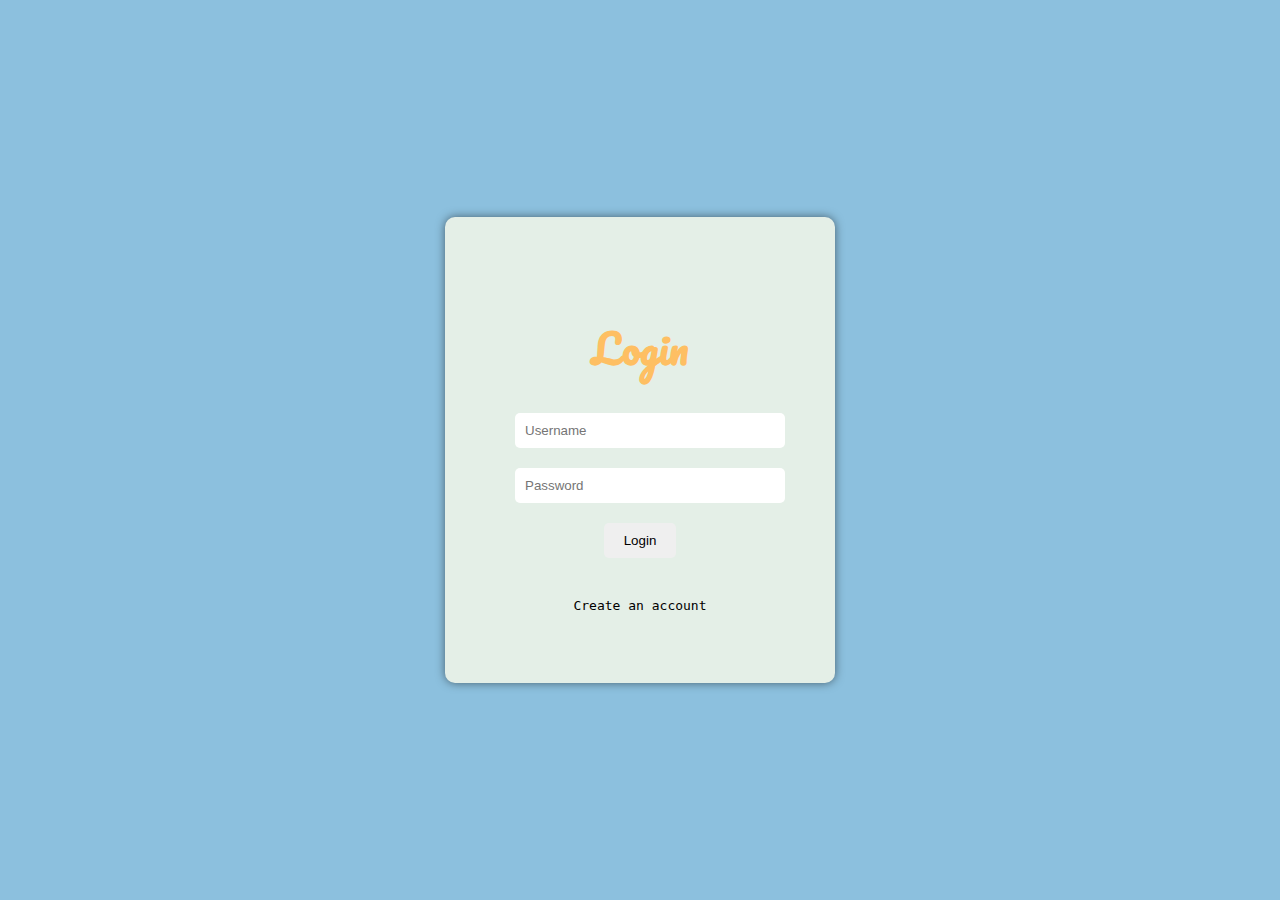
<file: Client page/calendar.html>
<!DOCTYPE html>
<head>
    <title>Calendar API</title>
    <link href="styles/calendar-styles.css" rel="stylesheet">   
    <link href='https://fonts.googleapis.com/css?family=Pacifico' rel='stylesheet'>

    <link rel="preconnect" href="https://fonts.googleapis.com">
<link rel="preconnect" href="https://fonts.gstatic.com" crossorigin>
<link href="https://fonts.googleapis.com/css2?family=Quantico:ital,wght@0,400;0,700;1,400;1,700&display=swap" rel="stylesheet">

</head>
<body>
    <div class="menu" id = "menu">
        <h1>Calendar API</h1>
        <div id = "nameDisplay"></div>
        <input type="submit" value="Logout" id = "logoutbtn" onclick="logout()" class="logout">
    </div>


<div class="sidebar" id="mySidebar">
  <button class="closebtn" onclick="closeSidebar()">×</button>
  <div id = "calendar_list">
    
  </div>
</div>

<div class="rightsidebar" id="myRightSidebar">
    <button class="rightclosebtn" onclick="closeRightSidebar()">×</button>

    <div id = "event_list">
      
    </div>
  </div>
<div id = "tab">

    <button class="openbtn" onclick="openSidebar()">☰</button>

    <div id="calendar_name_display"></div>
    <button id = "create" class="button">New Calendar</button>
    
  </div>

    <button class="rightbtn" id="rightbtn" onclick="openRightSidebar()">Events</button>
 

  <div id = "Overlay" class="overlay">
    <div id ="popupForm" class="popup">
        <span id="closePopupButton" class="close">&times;</span>
        <h2 id = "form_title">New Calendar</h2>
        <input type="text" id="calendar_name" placeholder="Calendar name" class="popupTextBox">
        <input type="text" id="description" placeholder="Description" class="popupTextBox"><br>
        <button onclick="addCalendar()" id = "form_button" class="button">Create</button>
    </div>
</div>

<div id = "event_overlay" class="overlay">
    <div id ="event_popupForm" class="popup">

        <span id="event_closePopupButton" class="close">&times;</span>

        <h2 id = "event_form_title">New Event</h2>

        <div style="margin-left: 40px;">
        <label for="event_name">Name</label>
        <input type="text" id="event_name" placeholder="Event name" class="popupTextBoxFirst"><br>
        <label for="event_description">Description</label>
        <input type="text" id="event_description" placeholder="Description" class="popupTextBox"><br>

            <input type="checkbox" id="all_day">
            <label for="all_day">All day</label><br>

            <label for="event-start-date">Start date</label>
            <input type="date" id="event-start-date" class="popupTextBox">
            <input type="time" id="event-start-time" class="popupTextBox"><br>

            <label for="event-end-date">End date</label>
            <input type="date" id="event-end-date" class="popupTextBox">
            <input type="time" id="event-end-time" class="popupTextBox"><br>

            <input type="checkbox" id="repeat" >
            <label for="repeat">Repeat</label><br>

            <div class="package">
            <div id = "recurrence">
                
            </div>

            <div id = "custom_recurrence_type_div">
                <label for="custom_recurrence_type">Frequency</label>
                <select name="custom_type" id="custom_recurrence_type" class="popupTextBox">
                    <option hidden selected disabled></option>
                    <option value="daily">Daily</option>
                    <option value="weekly">Weekly</option>
                    <option value="monthly">Monthly</option>
                    <option value="yearly">Yearly</option>
                </select> 
            </div>

            <div id = "custom_recurrence_type_daily_div">
                <select name="custom_type" id="custom_recurrence_type_daily" class="popupTextBox">
                    <option value="1">Every day</option>
                    <option value="2">Every 2 days</option>
                    <option value="3">Every 3 days</option>
                    <option value="4">Every 4 days</option>
                    <option value="5">Custom</option>
                </select> 
            </div>

            <div id = "custom_recurrence_type_weekly_div">
                <select name="custom_type" id="custom_recurrence_type_weekly" class="popupTextBox">
                    <option value="1">Every week</option>
                    <option value="2">Every 2 weeks</option>
                    <option value="3">Every 3 weeks</option>
                    <option value="4">Every 4 weeks</option>
                    <option value="5">Custom</option>
                </select> 
            </div>

            <div id = "custom_recurrence_type_monthly_div">
                <select name="custom_type" id="custom_recurrence_type_monthly" class="popupTextBox">
                    <option value="1">Every month</option>
                    <option value="2">Every 2 months</option>
                    <option value="3">Every 3 months</option>
                    <option value="4">Every 4 months</option>
                    <option value="5">Custom</option>
                </select> 

            </div>
            

            <div id = "custom_recurrence_type_yearly_div">
                <select name="custom_type" id="custom_recurrence_type_yearly" class="popupTextBox">
                    <option value="0.25">Yearly 4 times(Quaterly)</option>
                    <option value="0.5">Yearly 2 times(Bi-Annually)</option>
                    <option value="1">Yearly Once(Annually)</option>
                    <option value="2">Once every two years</option>
                </select> 

                <!-- <div class="dropdown">
                    <button class="popupTextBox" id="select_days">Select Day(s) for year</button>
                    <div id = "yearView" class="dropdown-content">

                    </div>
                </div> -->
            </div>

            <div id = "custom_repeat" class="custom_repeat">
                <input type="number" id = "custom_number" class="popupTextBox" placeholder="number">
            </div>

            <!-- <div id = "recurrence_interval_div">
                <label for="recurrence_interval">Repeat Interval</label>
                <input type="text" id="recurrence_interval"  class="popupTextBox">
            </div> -->
            <!-- <div id="date_of_month_div">
                <label for="date_of_month">Date</label>
                <input type="number" id = "date_of_month" class="popupTextBox"><br>
            </div> -->
            <div id = "month_of_year_div">
                <label for="month_of_year">Start Month</label>
                <select name="year" id="month_of_year" class="popupTextBox">
                    <option value="January">Jan</option>
                    <option value="February">Feb</option>
                    <option value="March">Mar</option>
                    <option value="April">Apr</option>
                    <option value="May">May</option>
                    <option value="June">Jun</option>
                    <option value="July">Jul</option>
                    <option value="August">Aug</option>
                    <option value="September">Sep</option>
                    <option value="Octomber">Oct</option>
                    <option value="November">Nov</option>
                    <option value="December">Dec</option>
                </select><br>
            </div> 
        </div>

        <div class="dropdown" id = "dropdown">
            <button class="popupTextBox" id="select_days">Select Day(s)</button>
            <div id = "monthView" class="dropdown-content">

            </div>
        </div>

        <div id = "day_div" class="dropdown">
            <!-- <label for="day">Day</label> -->
            <button class="popupTextBox" id="select_custom_days">Select Day(s)</button>
            <div class="dropdown-content-days" id = "customDays">

            </div>
            <!-- <select name="day" id="week_day" class="popupTextBox">
                <option value="1">Mon</option>
                <option value="2">Tue</option>
                <option value="3">Wed</option>
                <option value="4">Thu</option>
                <option value="5">Fri</option>
                <option value="6">Sat</option>
                <option value="7">Sun</option>
                </select><br> -->
        </div> 

        </div>
        <button id = "event_form_button" class="button">Add</button>

    </div>
</div>

    <div class ="yearly-calendar" id = "view">
        <div class="header">
            <h1 id = "current-year">Year</h1>
            <button id = "prev-year">Previous Year</button>
            <button id = "next-year">Next Year</button>
        </div>
        <div class="months" id="calendar-months">
            
        </div>
    </div>
    <script src="scripts/calendar-script.js"></script>
</body>
</file>
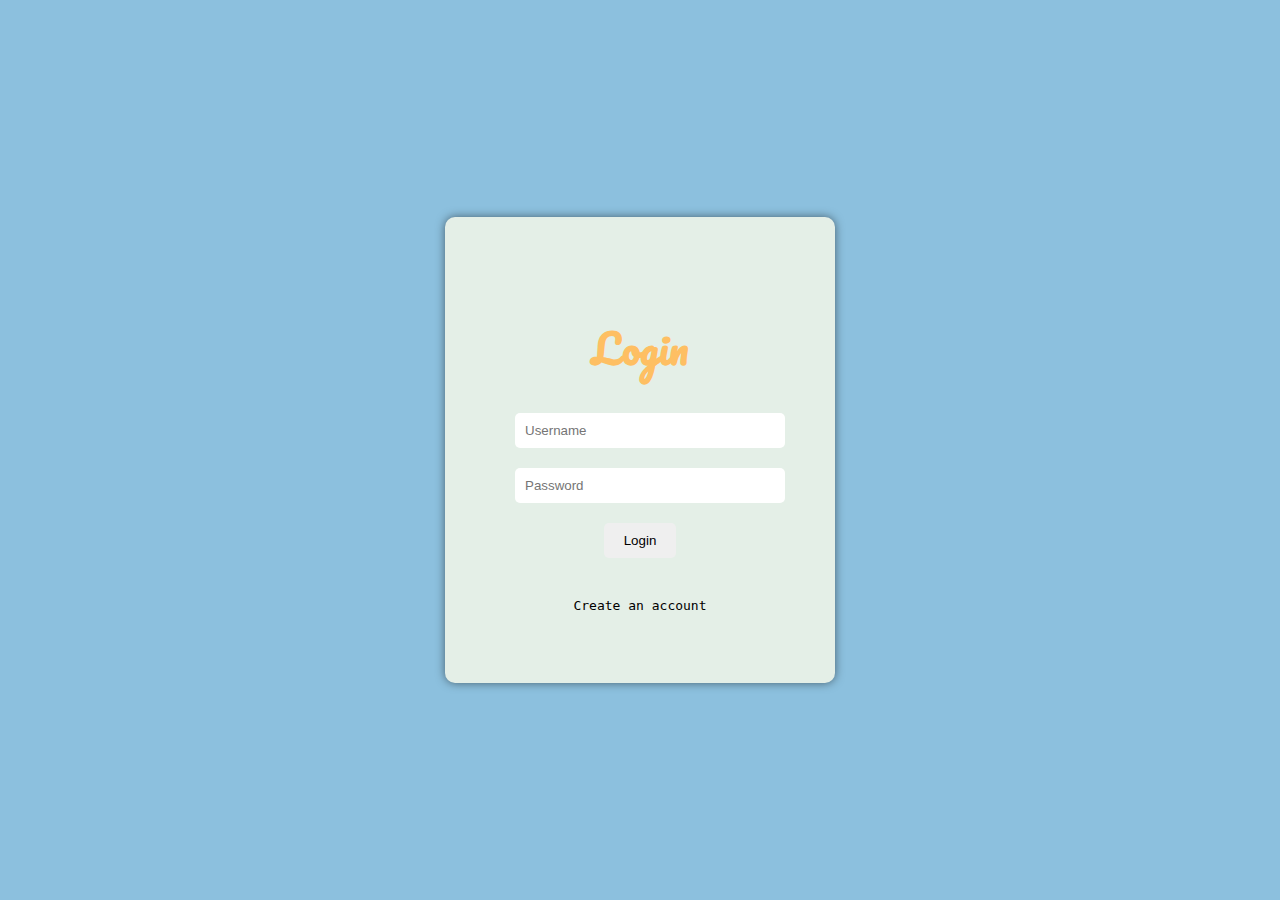
<file: Client page/dashboard.html>
<!DOCTYPE html>
<html lang="en">
<head>
    <meta charset="UTF-8">
    <meta name="viewport" content="width=device-width, initial-scale=1.0">
    <link href='https://fonts.googleapis.com/css?family=Pacifico' rel='stylesheet'>
    <title>Post Manager</title>
    <style>
        body{
            background-color: #A5B68D;
            color: black;
            margin: 40px;
            /* font-family: monospace; */
        }
        table {
            width: 68%;
            margin-left: 1%;
            margin-top: 1%;
            border-collapse: collapse;
            background-color:#ECDFCC;
            border-radius: 0.5rem;
            color: black;
        }
        th {
            background-color: #DA8359;
            color: white;
            border-collapse: collapse;
            /* border-top-left-radius: 9px; */
            /* border-top-right-radius: 9px; */
        } 
        td{
            color: black;
        }
        table tr:first-child th:first-child {
            border-top-left-radius: 0.5rem;
        }
        table tr:first-child th:last-child{
            border-top-right-radius: 0.5rem;
        }
        table, th, td,tr {
            /* border: 1px solid white; */
            /* border-bottom:1px solid #76ABAE; */
            font-size: 18px;
        }
        th, td {
            padding: 9px;
            text-align: left;
        }
       
        .form-container {
            margin-bottom: 20px;
        }
        .form-container input {
            margin-right: 10px;
        }
        .overlay {
            position: fixed; 
            top: 0;
            left: 0;
            width: 100%;
            height: 100%;
            background-color: rgba(0, 0, 0, 0.7) Semi-transparent #A5B68D;
            display: none; 
            justify-content: center; 
            align-items: center; 
            z-index: 1000; 
            box-shadow: 0 8px 32px 0 rgba( 31, 38, 135, 0.37 );
            backdrop-filter: blur( 3.5px );
            -webkit-backdrop-filter: blur( 3.5px );
            border: 1px solid rgba( 255, 255, 255, 0.18 );
        }
        .popup h2{
            margin-left: 20px;
            font-size: 30px;
        }
        .popup button{
            margin-left: 20px;
        }
        .popup {
            /* background-color: darkslategray; */
            background-color:#ECDFCC;
            /* box-shadow: 0 10px 0 10px; */
            padding: 40px;
            font-family: 'Pacifico';
            border: #DA8359 solid 2px;
            border-radius: 10px;
            position: relative; 
            color: #DA8359;
            width: 250px; 
        }
        .popupTextBox{
            background-color: white;
            color: black;
            border: 2px;
            font-size: medium;
            border-radius: 5px;
            margin: 20px;
            margin-left: 20px;
            padding: 10px;
        }
        .close {
            position: absolute;
            top: 10px;
            right: 10px;
            font-size: 20px;
            border:none;
            background:transparent;
            border-radius: 0.5rem;
            cursor: pointer;
        }
        .logout{
            position: absolute;
            top: 50px;
            right: 50px;
            font-size: 20px;
            border:none;
            background:transparent;
            border-radius: 0.5rem;
            cursor: pointer;
        }
        .refresh{
            position: absolute;
            right: 33%;
            cursor: pointer;
            border-radius: 6px;
            font-size: 16px;
            border:none;
        }
        .button{
            cursor: pointer;
            border-radius: 6px;
            font-size: 16px;
            border: none;
        }
        .textBox{
            background-color: white;
            color: black;
            border: 2px;
            font-size: larger;
            border-radius: 3px;
            margin: 5px;
        }
        .menu{
            margin-left: 40px;
        }
        .menu h1, .menu div{
            font-family: 'Pacifico';
        }
        .menu h1{
            font-size: 45px;
        }
        .container {
                display: flex;
                align-items: center; /* Vertically align items */
                gap: 10px; /* Adds space between elements */
                width: 400px;
                margin-left: 40px;
                font-family: monospace;
        }
        .container #create{
            margin-right: 200px;
        }
        .textBox {
            flex: 5; /* Optional: Adjust width of the input box */
        }

    </style>
</head>
<body>
    <div class="menu">
    <h1>Post Manager ۾</h1>
    <div id = "nameDisplay"></div>
    <input type="submit" value="Logout" onclick="logout()" class="logout">
    </div>
    <br><br>
    <div id = "Overlay" class="overlay">
        <div id ="popupForm" class="popup">
            <span id="closePopupButton" class="close">&times;</span>
            <h2>Add New Post</h2>
            <input type="text" id="title" placeholder="Title" class="popupTextBox">
            <input type="text" id="body" placeholder="Body" class="popupTextBox"><br>
            <button onclick="addPost()" id = "addbutton" class="button">Create</button>
        </div>
    </div>
    <div id = "updatePage" class="overlay">
        <div id ="updatepopupForm" class="popup">
            <span id="updateclosePopupButton" class="close">&times;</span>
            <h2>Update Post</h2>
            <input type="text" id="updateTitle" placeholder="Title" class="popupTextBox">
            <input type="text" id="updateBody" placeholder="Body" class="popupTextBox">
            <button onclick="updatePost()" id = "updatebutton" class="button">Save</button>
        </div>
    </div>
    <br><br>
    <div class="container">
    <button id = "create" class="button">Create</button>
    <input type="text" id="searchBox" placeholder="Search" class="textBox">
    <button onclick="searchTitleOnPost()" class="button">Title</button>
    <button onclick="searchContentOnPost()" class="button">Body</button>
    <button onclick="fetchPosts()" class="refresh">Refresh</button>
    </div>
    <div class="frame">
    <table id="postsTable">
        <thead >
            <tr>
                <th>Title</th>
                <th>Body</th>
                <th>Actions</th>
            </tr>
        </thead>
        <tbody>
        </tbody>
    </table></div><br><br>
    <script>
        const url = new URLSearchParams(window.location.search);
        const user = url.get("user");

        authenticate();
        const openPopupButton = document.getElementById('create');
        const closePopupButton = document.getElementById('closePopupButton');
        const popupOverlay = document.getElementById('Overlay');
        const updateopenPopupButton = document.getElementById('updatebutton');
        const updateclosePopupButton = document.getElementById('updateclosePopupButton');
        const updatepopupOverlay = document.getElementById('updatePage');
        const buttonText = document.getElementById("addbutton");
        openPopupButton.addEventListener('click', (event) => {
            popupOverlay.style.display = 'flex';
        });

        updateopenPopupButton.addEventListener('click', (event) => {
            updatepopupOverlay.style.display = 'flex';
        });

        closePopupButton.addEventListener('click', () => {
            popupOverlay.style.display = 'none';
        });
        updateclosePopupButton.addEventListener('click', () => {
            updatepopupOverlay.style.display = 'none';
        });

        window.addEventListener('click', (event) => {
            if (event.target === popupOverlay ) {
                popupOverlay.style.display = 'none';
            }
            else if(event.target === updatepopupOverlay){
                updatepopupOverlay.style.display = 'none';
            }
        });

        

        async function authenticate(){
            try {
                const response = await fetch(`http://localhost:8080/StorageAPI_Struts/dashboard/get?user=${user}`,
                {method: 'GET',
                credentials:"include",}
            );
            console.log("authenticate "+response.ok)
            // alert("Started authentication...");    
            if (!response.ok) {
                // throw new Error("Failed to fetch posts");
                const posts = await response.json();
                if(posts.status=="failed"){
                    // alert("Authentication failed! Login please");
                    window.location.href="login.html";
                    return;
                }
            }
            else{
                // alert("successful....");
                console.log("calling fetchposts...");
                fetchPosts();
            }
        } 
        catch{
            window.location.href="login.html";
            console.error("Error authentication:", error.API_URL);
        }
    }
        async function fetchPosts() {
            // alert("authenticated");
            try {
                const response = await fetch(`http://localhost:8080/StorageAPI_Struts/dashboard/get?user=${user}`,
                {credentials: 'include'}
            );
            document.getElementById("nameDisplay").innerHTML = `<h2>Welcome ${user}</h2>`;
                const raw = await response.text();
                const posts = JSON.parse(raw);
                const tableBody = document.querySelector("#postsTable tbody");
                tableBody.innerHTML = ""; 
                
                posts.forEach(post => {
                    const row = document.createElement("tr");
                    row.innerHTML = `
                    <td>${post.title}</td>
                    <td>${post.body}</td>
                    <td><button onClick="updatePreview('${post.title}','${post.body}')" style="background-color: white;border-radius: 6px;border:none">Update</button>
                        <button onClick="deletePost('${post.title}')" style="background-color: white;border-radius: 5px;border:none;">Delete</button></td>
                        
                        `;
                        tableBody.appendChild(row);
                    });
                document.getElementById('title').value='';
                document.getElementById('body').value='';
            } catch (error) {
                console.error("Error fetching posts:", error.API_URL);
            }
        }
        async function addPost() {
            const title = document.getElementById("title").value;
            const body = document.getElementById("body").value;
            if (!title || !body) {
                alert("Please fill in both title and body.");
                return;
            }

            try {
                const response = await fetch(`http://localhost:8080/StorageAPI_Struts/dashboard/post?user=${user}`, {
                    method: "POST",
                    credentials:"include",
                    headers: { "Content-Type": "application/json" },
                    body: JSON.stringify({ "title":title, "body":body}),

                });

                if (!response.ok) throw new Error("Failed to add post");
                fetchPosts(); 
                document.getElementById('title').value='';
                document.getElementById('body').value='';
                popupOverlay.style.display = 'none';
            } catch (error) {
                console.error("Error adding post:", error);
            }
        }
        function updatePreview(title,body){
            document.getElementById('updatePage').style.display = 'flex';
            document.getElementById('updateTitle').value = title;
            document.getElementById('updateBody').value = body;
        }
        async function updatePost() {
            const title = document.getElementById("updateTitle").value;
            const body = document.getElementById("updateBody").value;

            if (!title || !body) {
                alert("Please fill in both title and new body.");
                return;
            }

            try {
                const response = await fetch(`http://localhost:8080/StorageAPI_Struts/dashboard/put?user=${user}`, {
                    method: "PUT",
                    credentials:"include",
                    headers: { "Content-Type": "application/json" },
                    body: JSON.stringify({ title, body})
                });

                if (!response.ok) throw new Error("Failed to update post");
                document.getElementById('updateTitle').value='';
                document.getElementById('updateBody').value='';
                fetchPosts(); 
                document.getElementById('updatePage').style.display = 'none';
            } catch (error) {
                console.error("Error updating post:", error);
            }
            
        }
        async function searchTitleOnPost() {
            const key = document.getElementById('searchBox').value;
            if (!key) {
                alert("Enter a value");
                return;
            }

            try {
                const response = await fetch(`http://localhost:8080/StorageAPI_Struts/dashboard/get?user=${user}&keyTitle=${key}`, {
                    method: 'GET',
                    credentials:"include",
                });
                if (!response.ok) {
                    throw new Error('Failed to fetch data');
                }

                const raw = await response.text(); 
                const posts = JSON.parse(raw);
                const tableBody = document.querySelector("#postsTable tbody");
                tableBody.innerHTML = ""; 

                posts.forEach(post => {
                    const row = document.createElement("tr");
                    row.innerHTML = `
                        <td>${post.title}</td>
                        <td>${post.body}</td>
                        <td><button onClick="updatePreview('${post.title}','${post.body}')" style="background-color: white;border-radius: 6px;">Update</button>
                            <button onClick="deletePost('${post.title}')" style="background-color: white;border-radius: 5px;">Delete</button></td>
             
                    `;
                    tableBody.appendChild(row);
                });
            } catch (error) {
                console.error("Error searching posts:", error);
                alert("Failed to search posts. Check console for details.");
            }
        }
        async function searchContentOnPost() {
            const key = document.getElementById('searchBox').value;
            if (!key) {
                alert("Enter a value");
                return;
            }

            try {
                const response = await fetch(`http://localhost:8080/StorageAPI_Struts/dashboard/get?user=${user}&keyContent=${key}`, {
                    method: 'GET',
                    credentials:"include",
                });

                if (!response.ok) {
                    throw new Error('Failed to fetch data');
                }

                const raw = await response.text(); 
                const posts = JSON.parse(raw);
                const tableBody = document.querySelector("#postsTable tbody");
                tableBody.innerHTML = ""; 

                posts.forEach(post => {
                    const row = document.createElement("tr");
                    row.innerHTML = `
                        <td>${post.title}</td>
                        <td>${post.body}</td>
                        <td><button onClick="updatePreview('${post.title}','${post.body}')" style="background-color: white;border-radius: 6px;">Update</button>
                            <button onClick="deletePost('${post.title}')" style="background-color: white;border-radius: 5px;">Delete</button></td>

                    `;
                    tableBody.appendChild(row);
                });
                // document.getElementById('keyContent').value='';
            } catch (error) {
                console.error("Error searching posts by content:", error);
                alert("Failed to search posts by content. Check console for details.");
            }
        }
        async function deletePost(title) {
            try {
                const response = await fetch(`http://localhost:8080/StorageAPI_Struts/dashboard/delete?user=${user}`, {
                    method: "DELETE",
                    headers: { "Content-Type": "application/json" },
                    credentials:"include",
                    body: JSON.stringify({ title})
                });

                if (!response.ok) throw new Error("Failed to delete post");
                fetchPosts(); 
            } catch (error) {
                console.error("Error deleting post:", error);
            }
        }
        async function logout() {
            try {
                const response = await fetch("http://localhost:8080/StorageAPI_Struts/logout", {
                    method: "GET",
                    credentials: "include", 
                });
                const raw = await response.text();
                const data = JSON.parse(raw);
                console.log(data.status);
                if (response.ok || data.status === "success") {
                    // alert("logout");
                    window.location.href = `login.html`;
                }
                else if(data.status=='failed'){
                    alert(data.message);
                    window.location.href = `login.html`;
                }
                else{
                    console.log()
                }
            } catch (error) {
                console.log(error);
                // showError(error.message);
            }
        }
    </script>
</body>
</html>
</file>
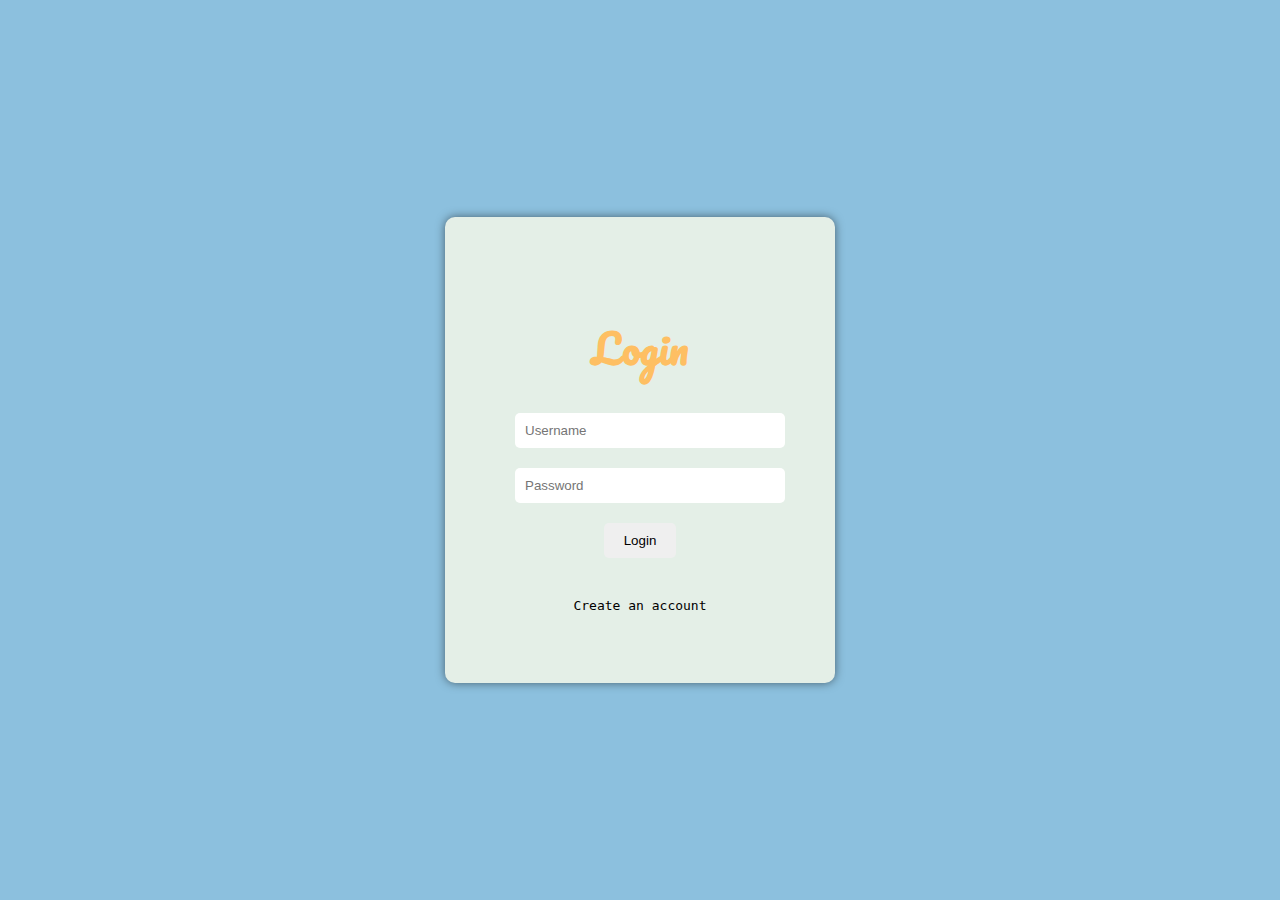
<file: Client page/login.html>
<!DOCTYPE html>
<html lang="en">
<head>
    <meta charset="UTF-8">
    <meta name="viewport" content="width=device-width, initial-scale=1.0">
    <link href='https://fonts.googleapis.com/css?family=Pacifico' rel='stylesheet'>
    <title>Login</title>
    <link  href="styles/login-styles.css" rel="stylesheet">
</head>
<body>
    <div class="login-container">
        <h1>Login</h1>
        <form id="login-form">
            <input type="text" id="username" placeholder="Username" required>
            <input type="password" id="password" placeholder="Password" required>
            <button type="submit" id="submit-button">Login</button>
        </form>
        <div id="error-message" class="error-message"></div>
        <a href="Registration.html" class="signup-link">Create an account</a>
    </div>

    <script src="scripts/login-script.js">
    </script>
</body>
</html>
</file>
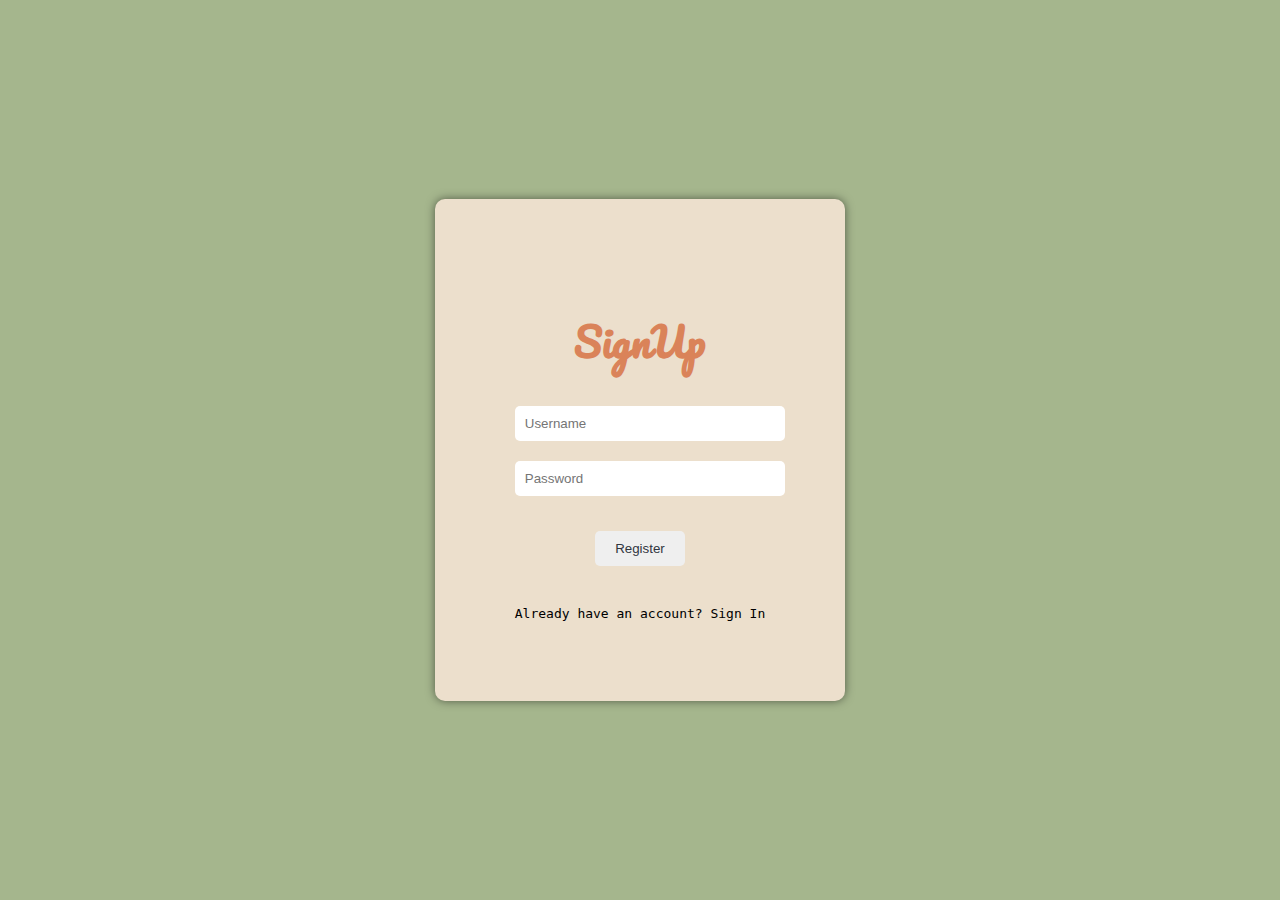
<file: Client page/Registration.html>
<!DOCTYPE html>
<html>
    <head>
        <title>SignUp</title>
        <link href='https://fonts.googleapis.com/css?family=Pacifico' rel='stylesheet'>
        <link href="styles/registration-styles.css" rel="stylesheet">
        <script src="scripts/registration-script.js">
        </script>
    </head>
    <body style="color: white;">
        <div class="register-container">
            <h1>SignUp</h1>
            <form method="post" onsubmit="login(event)" id ="register-form">
                <input type="text" placeholder="Username" id="username" required>
                <input type="password" placeholder="Password" id="password" required><br>
                <button type="submit" value="Register">Register</button>
            </form>
            <a href="login.html" class="login-link">Already have an account? Sign In</a>
        </div>
    </body>
</html>
</file>
<file: Client page/styles/calendar-styles.css>
body{
    /* background-color: #FAF1E6; */
    background-color: #8CC0DE;
    /* background-color: #27445D; */
    color: #000;
    margin: 0   ;
    padding: 20px;
    font-family: "Quantico", sans-serif;
    font-weight: 400;
    font-style: normal;
}
.yearly-calendar{
  /* background: #BAD8B6; */
  background: #D4E7C5;
  /* background: #78B3CE; */
  border-radius: 10px;
  box-shadow: 0 0 10px rgba(0,0,0,0.1);
  padding: 20px;
  max-width: 1400px;
  margin-left: 0; 
  transition: 0.5s;
  /* margin: 0 auto; */
}
.month{
  /* border: 1px solid #000; */
  border-radius:  10px;
  padding: 10px;
  /* background-color: #6A9AB0; */
  background-color: #E4EFE7;
}
.event-dot {
  width: 1px;
  height: 1px;
  background-color: #FEBF63;
  /* background-color: #FFF8DE; */
  border-radius: 90%;
  /* cursor: pointer; */
}

.event-more {
  font-size: 0.7em;
  color: #666;
  cursor: pointer;
}
.popup {
  /* background-color: darkslategray; */
  background-color:#D4E7C5;
  /* background-color:#6A9AB0; */
  /* box-shadow: 0 10px 0 10px; */
  padding: 40px;
  font-family: 'Pacifico';
  /* border: #BAD8B6 solid 2px; */
  border-radius: 10px;
  position: relative; 
  color: #000;
  overflow: auto;
  /* transition: 0.5s; */

  height: 100%;
  /* width: 0; Initially hidden */
  position: fixed;
  z-index: 1;
  top: 0;
  right: 0;
  /* width: 250px;  */
}
.logout{
    position: absolute;
    top: 50px;
    right: 50px;
    font-size: 20px;
    border:none;
    transition :0.5s;
    background:transparent;
    border-radius: 0.5rem;
    cursor: pointer;
}
.menu{
    margin: 0;
    font-family: 'Pacifico';
    font-size: 17px;
    transition: 0.5s;
}

.sidebar {
    height: 100%;
    width: 0; /* Initially hidden */
    position: fixed;
    z-index: 1;
    top: 0;
    left: 0;
    /* background-color: #111; */
    background-color: rgba(0, 0, 0, 0.7);
    backdrop-filter: blur( 3.5px );
    -webkit-backdrop-filter: blur(3.5px );
    overflow-x: hidden; /* Disable horizontal scroll */
    transition: 0.5s; /* Smooth transition for opening/closing */
    padding-top: 60px;
  }
  .rightsidebar {
    height: 100%;
    width: 0; /* Initially hidden */
    position: fixed;
    z-index: 1;
    top: 0;
    right: 0;
    /* background-color: #111; */
    background-color: rgba(0, 0, 0, 0.7);
    backdrop-filter: blur( 3.5px );
    -webkit-backdrop-filter: blur(3.5px );
    overflow-x: hidden; /* Disable horizontal scroll */
    transition: 0.5s; /* Smooth transition for opening/closing */
    padding-top: 60px;
  }
  
  .sidebar div{
    padding: 8px 8px 8px 32px;
    text-decoration: none;
    font-size: 20px;
    color: #fff;
    display: block;
    transition: 0.3s;
  }
  .rightsidebar div{
    padding: 8px 8px 8px 32px;
    text-decoration: none;
    font-size: 20px;
    color: #fff;
    display: block;
    transition: 0.3s;
  }
  .sidebar div:hover  .rightsidebar div:hover{
    color: #f1f1f1;
  }

  
  .sidebar  .rightsidebar{
    background-color: transparent;
    position: absolute;
    color: white;
    top: 0;
    right: 25px;
    font-size: 36px;
    margin-left: 50px;
  }
  .rightclosebtn,  .closebtn{
    background-color: transparent;
    position: absolute;
    color: white;
    top: 0;
    right: 25px;
    font-size: 36px;
    margin-left: 50px;
  }

  .rightpanelBtn{
    border:none; 
    background-color:transparent; 
    font-size:25px; 
    color:white;
    transition:0.5s;
  }
  
  #tab{
    display: flex;
    align-items: center;
    gap: 50px;
    transition:0.5s;
  }
  #main {
    transition: margin-left .5s;
    padding: 16px;
  }
  .rightbtn{
    transition: 0.5s;
    position: absolute;
    top: 120px;
    right: 10px;
    font-size: 25px;
    cursor: pointer;
    background-color: transparent;
    color: black;
    padding: 10px 15px;
    border: none;
  }
  .openbtn {
    font-size: 35px;
    cursor: pointer;
    background-color: transparent;
    /* color: black; */
    padding: 10px 15px;
    border: none;
  }
  
  /* .openbtn:hover {
    background-color: #444;
  }
   */
  /* Media query for smaller screens */
  @media screen and (max-height: 450px) {
    .sidebar {padding-top: 15px;}
    .sidebar a {font-size: 18px;}
    .sidebar .closebtn {
      font-size: 25px;
      top: 0;
      right: 10px;
    }
  }
  @media (max-width: 768px) {
    .month {
      margin: 5px;
    }
    .weekdays div {
      font-size: 12px;
    }
    .days div {
      padding: 5px;
      font-size: 12px;
    }
  }
  /* Adjust event display for smaller screens */
@media (max-width: 480px) {
    .day-events {
      display: flex;
      flex-direction: column;
    }
    .event-dot {
      margin-bottom: 2px;
    }
  }  
  
  @media (max-width: 480px) {
    .month {
      margin: 2px;
    }
    .weekdays div {
      font-size: 10px;
    }
    .days div {
      padding: 2px;
      font-size: 10px;
    }
  }



.header{
    display: flex;
    justify-content: space-between;
    align-items: center;
    margin-bottom: 20px;
}
.header h1{
    margin: 0;
    font-size: 2em;
}

 .months{
    display: grid;
    grid-template-columns: repeat(3,1fr);
    gap : 20px;
}


.monthView{
  /* border: 1px solid #ddd; */
  /* border-radius:  10px; */
  padding: 10px;
  opacity: 0.5;
  pointer-events: none;
  /* background-color: #E4EFE7; */
  /* background-color: #E4EFE7; */
}
.dayView{
  opacity: 0.5;
  pointer-events: none;
}
.weekdays, .days{
    display: grid;
    grid-template-columns: repeat(7,1fr);
    gap: 15px;
    height: fit-content;
}
    
.weekdays div{
    text-align: center;
    font-weight: bold;
    font-size: 1em;
    padding-bottom: 10px;
}
        

.days div{
    text-align: center;
    padding: 5px;
    border-radius: 5px;
    font-size: 1em;
    border: 1px #ddd;
    cursor: pointer;
}
.days div:hover{
    background-color: #C4D9FF;
}

button {
    background: #FDFAF6;
    /* color: black; */
    border: none;
    padding: 5px 10px;
    border-radius: 5px;
    cursor: pointer;
}
  
.form-container {
    margin-bottom: 20px;
    transition: 0.5s;

}
.form-container input {
    margin-right: 10px;
}
.overlay {
    position: fixed; 
    top: 0;
    left: 0;
    width: 100%;
    height: 100%;
    background-color: rgba(0, 0, 0, 0.7) Semi-transparent #A5B68D;
    display: none; 
    /* justify-content: center;  */
    /* align-items: center;  */
    z-index: 1000; 
    box-shadow: 0 8px 32px 0 rgba( 31, 38, 135, 0.37 );
    backdrop-filter: blur( 3.5px );
    -webkit-backdrop-filter: blur( 3.5px );
    border: 1px solid rgba( 255, 255, 255, 0.18 );
    transition: 0.5s;
}
.popup h2{
    margin-left: 20px;
    font-size: 30px;
}
.popup label{
    color: black;
    font-family:Arial, Helvetica, sans-serif;
    /* margin: 20px; */
    /* margin-right: 20px; */
    /* margin-left: 20px; */
    padding: 10px;
}
.popup button{
    margin-top: 30px;
    margin-left: 20px;
}


.popupTextBox{
    background-color: white;
    /* color: black; */
    border: 2px;
    font-size: medium;
    border-radius: 5px;
    margin: 20px;
    margin-left: 20px;
    padding: 10px;
}
.popupTextBoxFirst{
  background-color: white;
  /* color: black; */
  border: 2px;
  font-size: medium;
  border-radius: 5px;
  margin: 20px;
  margin-left: 55px;
  padding: 10px;
}
.close {
    position: absolute;
    top: 10px;
    right: 10px;
    font-size: 25px;
    border:none;
    background:transparent;
    border-radius: 0.5rem;
    cursor: pointer;
}

#recurrence{
    display: none;
    margin-left: 40px;
}
#custom_recurrence_type_div{
    display: none;
    margin-left: 40px;
}
#custom_recurrence_type_daily_div{
  display: none;
  margin-left: 40px;
}
#custom_recurrence_type_weekly_div{
  display: none;
  margin-left: 40px;
}
#custom_recurrence_type_monthly_div{
  display: none;
  margin-left: 40px;
}
#custom_recurrence_type_yearly_div{
  display: none;
  margin-left: 40px;
}
#day_div{
    display: none;
    margin-left: 40px;
}
#date_of_month_div{
    display: none;
    margin-left: 40px;
}
#month_of_year_div{
    display: none;
    margin-left: 40px;
}
#recurrence_interval_div{
    display: none;
    margin-left: 40px;
}



.day-events {
    display: flex;
    flex-wrap: wrap;
    gap: 2px;
    justify-content: center;
    margin-top: 2px;
}






/* Dropdown Container */
.dropdown {
  position: relative;
  display: none;
  /* background-color: white; */
    /* color: black; */
    border: 2px;
    /* font-size: medium; */
    /* border-radius: 5px; */
    /* margin: 20px; */
    margin-left: 40px;
    /* padding: 10px; */
}


/* Dropdown Content (Hidden by Default) */
.dropdown-content {
  display: none;
  position: absolute;
  bottom: 70px;
  right: 70px;
  border-radius: 10px;
  /* background-color: #f1f1f1; */
  background-color: #E4EFE7;
  min-width: 160px;
  box-shadow: 0px 8px 16px rgba(0,0,0,0.2);
  z-index: 1;
}
.dropdown-content-days {
  display: none;
  position: absolute;
  bottom: 70px;
  right: 190px;
  border-radius: 10px;
  /* background-color: #f1f1f1; */
  background-color: #E4EFE7;
  font-family:'Times New Roman', Times, serif;
  min-width: 160px;
  box-shadow: 0px 8px 16px rgba(0,0,0,0.2);
  z-index: 1;
}

.custom_repeat{
  display: none;
  /* background-color: white; */
  /* color: black; */
  /* border: 2px; */
  /* font-size: 20px; */
  /* border-radius: 5px; */
  /* width: 50%; */
  /* margin: 20px; */
  margin-left: 40px;
  /* padding: 10px; */
}

/* .package{
  overflow: scroll;
} */

/* Links inside the Dropdown */
.dropdown-content a {
  color: black;
  padding: 12px 16px;
  text-decoration: none;
  display: block;
}

/* Show Dropdown on Hover */
/* .dropdown:hover .dropdown-content {
  display: block;
} */


/* button:hover {
    background: #FDFAE6;
} */
</file>
<file: Client page/styles/login-styles.css>
body {
    /* background-color: darkslategray; */
    /* background-color: #A5B68D; */
    background-color: #8CC0DE;
    color: white;
    /* font-family: Arial, sans-serif; */
    font-family: monospace;
    display: flex;
    justify-content: center;
    align-items: center;
    height: 100vh;
    margin: 0;
}
.login-container {
    /* background-color: rgba(0, 0, 0, 0.7); */
    background-color: #E4EFE7;
    width: 250px;
    padding: 70px;
    border-radius: 10px;
    box-shadow: 0 0 10px rgba(0, 0, 0, 0.5);
    text-align: center;
    color: #FEBF63;
}
.login-container h1 {
    margin-bottom: 30px;
    font-family: 'Pacifico';
    font-size: 40px;
}
.login-container input {
    display: block;
    width: 100%;
    padding: 10px;
    margin: 20px 0;
    border: none;
    border-radius: 5px;
}
.login-container button {
    padding: 10px 20px;
    /* background-color: teal; */
    color: black;
    border: none;
    border-radius: 5px;
    cursor: pointer;
}
.login-container button:disabled {
    background-color: #31363F;
    cursor: not-allowed;
}
.error-message {
    color: red;
    margin-top: 10px;
}
.signup-link {
    color: black;
    margin-top: 40px;
    display: block;
    text-decoration: none;
}
</file>
<file: Client page/styles/registration-styles.css>
body {
    background-color:#A5B68D;
    color: white;
    font-family: monospace;
    display: flex;
    justify-content: center;
    align-items: center;
    height: 100vh;
    margin: 0;
}
.register-container {
    background-color: #ECDFCC;
    padding: 80px;
    border-radius: 10px;
    box-shadow: 0 0 10px rgba(0, 0, 0, 0.5);
    text-align: center;
    color: #DA8359;
}
.register-container h1 {
    margin-bottom: 30px;
    font-family: 'Pacifico';
    font-size: 40px;
}
.register-container input {
    display: block;
    width: 100%;
    padding: 10px;
    margin: 20px 0;
    border: none;
    border-radius: 5px;
}
.register-container button {
    padding: 10px 20px;
    color: #31363F;
    border: none;
    border-radius: 5px;
    cursor: pointer;
}
.register-container button:disabled {
    background-color: gray;
    cursor: not-allowed;
}
.login-link {
    color: black;
    margin-top: 40px;
    display: block;
    text-decoration: none;
}
</file>
